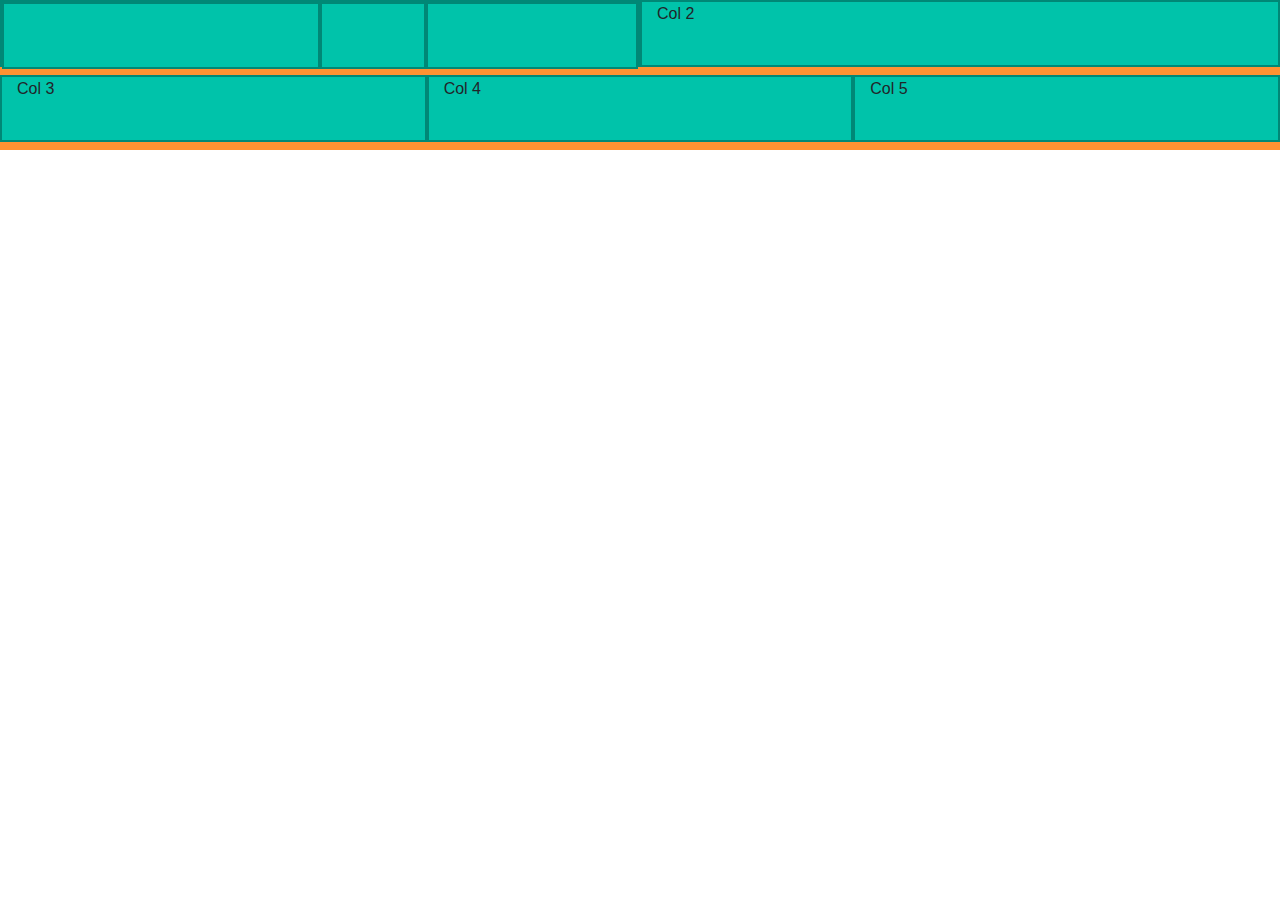
<file: index.html>
<!doctype html>
<html lang="en">
  <head>
    <!-- Required meta tags -->
    <meta charset="utf-8">
    <meta name="viewport" content="width=device-width, initial-scale=1, shrink-to-fit=no">

    <!-- Bootstrap CSS -->
    <link rel="stylesheet" href="/spcourse1/css/bootstrap-grid.min.css">
    <link rel="stylesheet" href="spcourse1/css/bootstrap.min.css">
    <link rel="stylesheet" href="style.css">

    <title>Hello, world!</title>
  </head>
  <body>
    <div class="container-fluid">
     <div class="row">
       <div class="col-sm-6">
         <div class="row">
           <div class="col-6"></div>
           <div class="col-2"></div>
           <div class="col-4"></div>
         </div>
       </div>
       <div class="col-sm-6">Col 2</div>
     </div>
      <div class="row">
        <div class="col-sm-6 col-lg-4">Col 3</div>
        <div class="col-sm-6 col-lg-4">Col 4</div>
        <div class="col-sm-12 col-lg-4">Col 5</div>
      </div>
    </div>
    
    
    
    

    <!-- Optional JavaScript -->
    <!-- jQuery first, then Popper.js, then Bootstrap JS -->
    <script src="https://code.jquery.com/jquery-3.3.1.slim.min.js" integrity="sha384-q8i/X+965DzO0rT7abK41JStQIAqVgRVzpbzo5smXKp4YfRvH+8abtTE1Pi6jizo" crossorigin="anonymous"></script>
    <script src="https://cdnjs.cloudflare.com/ajax/libs/popper.js/1.14.3/umd/popper.min.js" integrity="sha384-ZMP7rVo3mIykV+2+9J3UJ46jBk0WLaUAdn689aCwoqbBJiSnjAK/l8WvCWPIPm49" crossorigin="anonymous"></script>
    <script src="/spcourse1/js/bootstrap.min.js"></script>
  </body>
</html>
</file>
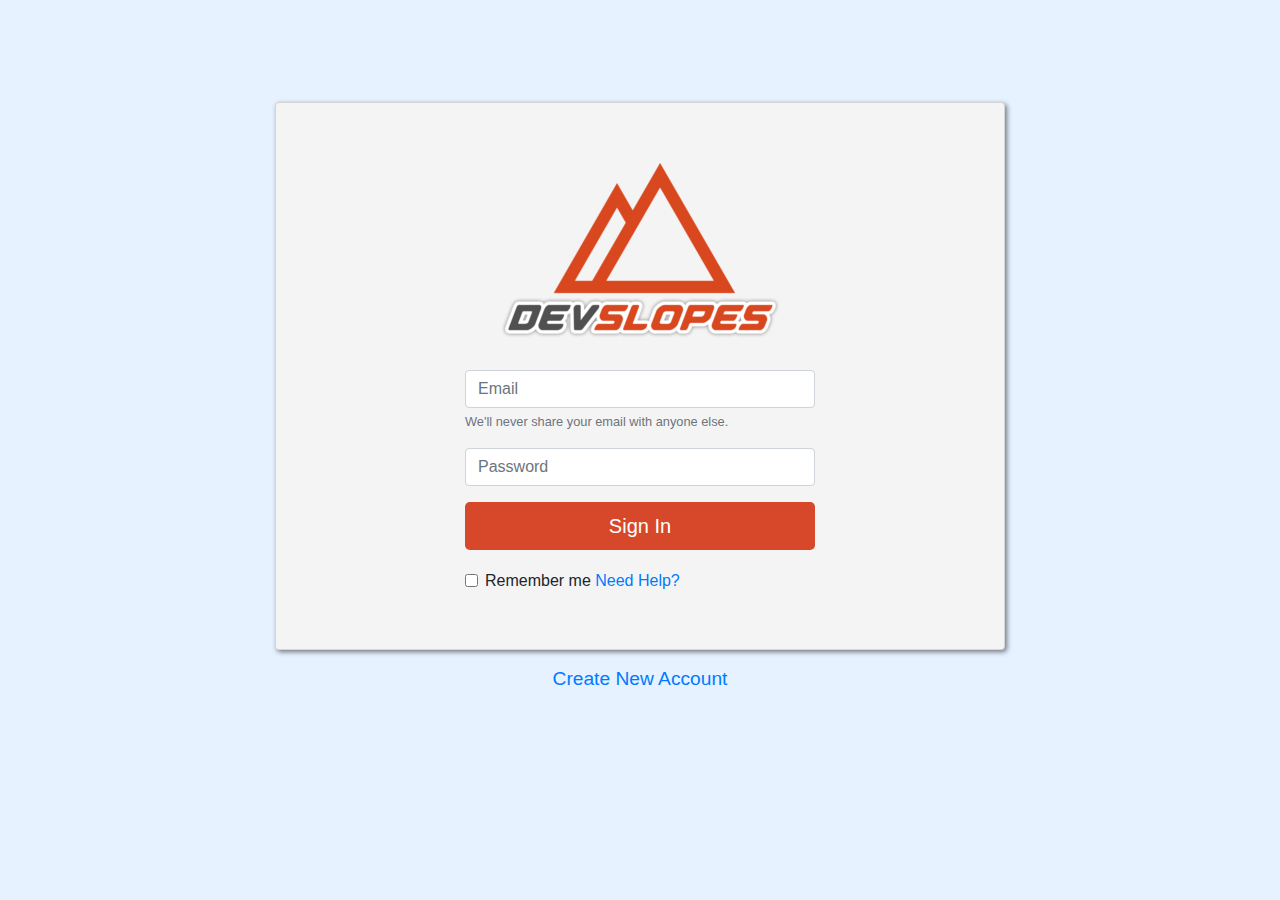
<file: login.html>
<!doctype html>
<html lang="en">
  <head>
  <!-- Required meta tags -->
  <meta charset="utf-8">
  <meta name="viewport" content="width=device-width, initial-scale=1, shrink-to-fit=no">

  <!-- Bootstrap CSS -->
  <link rel="stylesheet" href="/spcourse1/css/bootstrap-grid.min.css">
  <link rel="stylesheet" href="/spcourse1/css/bootstrap.min.css">
  <link rel="stylesheet" href="main.css">

  <title>html8 - Bootstrap login portal</title>
</head>

<body class="signin-body">
  <div class="container signin-container">
    <div class="row">
      <div class="col"></div>
      <div class="col-sm-12 col-md-8">
        <div class="card signin-card">
          <div class="card-body">
            <img src="/DevslopesLoginPortal_starterTemplate/assets/DevslopesLogo.png" alt="" class="img-fluid signin-img">
            <form class="signin-form">
              <div class="form-group">
                <input type="email" class="form-control" id="emailInput" aria-describedby="emailHelp" placeholder="Email">
                <small id="emailHelp" class="form-text text-muted">We'll never share your email with anyone else.</small>
              </div>
              <div class="form-group">
                <input type="password" class="form-control" id="passwordInput" placeholder="Password">
              </div>
              <button type="button" class="btn signin-btn btn-lg">Sign In</button>
              <div class="form-group form-check">
                <input type="checkbox" class="form-check-input" id="exampleCheck1">
                <label class="form-check-label" for="exampleCheck1">Remember me <a href="#">Need Help?</a></label>
              </div>
            </form>
          </div>
        </div>
        <a href="#" class="create-new-account">Create New Account</a>
      </div>
      <div class="col"></div>
    </div>
  </div>

  <!-- Optional JavaScript -->
  <!-- jQuery first, then Popper.js, then Bootstrap JS -->
  <script src="https://code.jquery.com/jquery-3.3.1.slim.min.js" integrity="sha384-q8i/X+965DzO0rT7abK41JStQIAqVgRVzpbzo5smXKp4YfRvH+8abtTE1Pi6jizo" crossorigin="anonymous"></script>
  <script src="https://cdnjs.cloudflare.com/ajax/libs/popper.js/1.14.3/umd/popper.min.js" integrity="sha384-ZMP7rVo3mIykV+2+9J3UJ46jBk0WLaUAdn689aCwoqbBJiSnjAK/l8WvCWPIPm49" crossorigin="anonymous"></script>
  <script src="spcourse1/js/bootstrap.min.js"></script>
</body>
</html>
</file>
<file: style.css>
.container-fluid {
  background-color: #6c2eb9;
  height: 5rem;
}
.row {
  background-color: #ff9232;
  height: 4.7rem;
}

[class*="col-"] {
  background-color: #00c3aa;
  height: 4.2rem;
  border: 2px solid rgba(0, 0, 0, 0.3);
}
</file>
<file: main.css>
body.signin-body {
  background-color: #e6f2ff;
}
.signin-container {
  margin-top: 8%;
}
.signin-card {
  padding: 40px 0px 20px;
  background-color: #f4f4f4;
  box-shadow: 2px 2px 5px rgba(0, 0, 0, 0.5);
  -webkit-box-shadow: 2px 2px 5px rgba(0, 0, 0, 0.5);
  -moz-box-shadow: 2px 2px 5px rgba(0, 0, 0, 0.5);
}
img.signin-img {
  padding: 0 2rem 2rem;
  margin: auto;
  display: block;
}
form.signin-form {
  max-width: 350px;
  margin: auto;
}
button.signin-btn {
  color: #ffffff;
  background-color: #d64829;
  width: 100%;
  margin-bottom: 1.2rem;
}
a.create-new-account {
  font-size: 1.2rem;
  text-align: center;
  display: block;
  margin-top: 15px;
}
</file>
